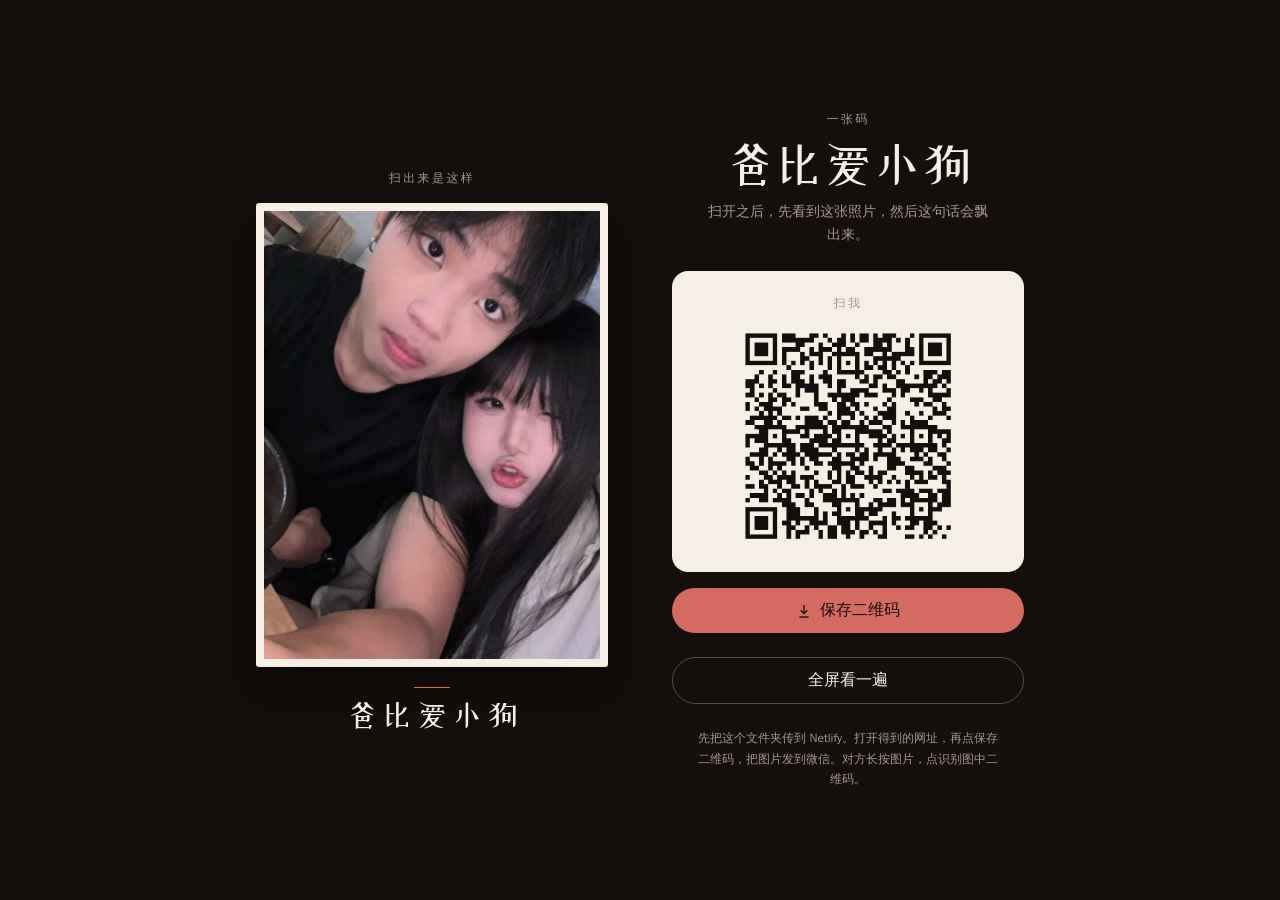
<file: netlify-babi/index.html>
<!DOCTYPE html>
<html lang="zh-CN">
<head>
<meta charset="utf-8">
<meta name="viewport" content="width=device-width, initial-scale=1">
<title>爸比爱小狗</title>
<style>
@font-face {
  font-family: "ZCOOL XiaoWei";
  font-style: normal;
  font-weight: 400;
  font-display: swap;
  src: url("[data-uri]") format("woff2");
}
:root {
  --ink: #140e0c;
  --cream: #f6efe6;
  --cream-dim: #e7dcd0;
  --rose: #d46a62;
  --rose-deep: #a84842;
  --mist: #a89890;
  --sans: "Noto Sans SC", "PingFang SC", "Noto Sans CJK SC", "WenQuanYi Zen Hei", sans-serif;
  --serif: "ZCOOL XiaoWei", "Songti SC", "STSong", "Noto Serif CJK SC", serif;
}
* { box-sizing: border-box; }
html {
  -webkit-font-smoothing: antialiased;
  background: var(--ink);
  color: var(--cream);
}
body {
  margin: 0;
  min-height: 100dvh;
  font-family: var(--sans);
  background: var(--ink);
  overflow-x: hidden;
}
h1 { text-wrap: balance; margin: 0; }
p { text-wrap: pretty; margin: 0; }
button:not(:disabled), a.btn { cursor: pointer; }
:focus-visible { outline: 2px solid var(--rose); outline-offset: 3px; }
.home {
  width: 100%;
  max-width: 64rem;
  margin: 0 auto;
  display: grid;
  align-items: center;
  gap: 2.5rem;
  padding: 2rem 1.25rem;
}
.copy {
  margin: 0 auto;
  width: 100%;
  max-width: 24rem;
  display: flex;
  flex-direction: column;
  align-items: center;
  gap: 1.5rem;
  text-align: center;
}
.kicker { font-size: 0.75rem; letter-spacing: 0.2em; color: var(--mist); }
.title { font-family: var(--serif); font-size: 2.25rem; font-weight: 400; }
.lead { max-width: 20rem; font-size: 0.875rem; line-height: 1.7; color: var(--mist); }
.note { max-width: 20rem; font-size: 0.75rem; line-height: 1.7; color: var(--mist); }
.preview { display: flex; flex-direction: column; align-items: center; gap: 1rem; }
.qr-wrap { width: 100%; max-width: 24rem; display: flex; flex-direction: column; gap: 1rem; }
.qr-card {
  display: flex;
  flex-direction: column;
  align-items: center;
  gap: 0.75rem;
  border-radius: 1rem;
  background: var(--cream);
  color: var(--ink);
  padding: 1.5rem 1.25rem;
}
.qr-box { width: 14rem; height: 14rem; display: grid; place-items: center; }
.qr-box img { width: 100%; height: 100%; }
.qr-wait { font-size: 0.875rem; color: var(--mist); }
.btn {
  display: inline-flex;
  width: 100%;
  min-height: 2.75rem;
  align-items: center;
  justify-content: center;
  gap: 0.5rem;
  border-radius: 999px;
  padding: 0.75rem 1.25rem;
  font-weight: 500;
  font-family: inherit;
  font-size: 1rem;
  text-decoration: none;
  border: 0;
  transition: scale 150ms ease-out, background-color 150ms ease-out, border-color 150ms ease-out;
}
.btn:active:not(:disabled) { scale: 0.96; }
.btn:disabled { opacity: 0.45; }
.btn-primary { background: var(--rose); color: var(--ink); }
.btn-primary:hover:not(:disabled) { background: var(--rose-deep); }
.btn-ghost {
  border: 1px solid color-mix(in srgb, var(--cream) 28%, transparent);
  background: transparent;
  color: var(--cream);
}
.btn-ghost:hover:not(:disabled) {
  border-color: color-mix(in srgb, var(--cream) 55%, transparent);
  background: color-mix(in srgb, var(--cream) 6%, transparent);
}
.btn svg { width: 1rem; height: 1rem; }
.open {
  min-height: 100dvh;
  display: flex;
  flex-direction: column;
  align-items: center;
  justify-content: center;
  gap: 2rem;
  padding: 2rem 1.25rem;
}
.open-actions { width: 100%; max-width: 20rem; display: flex; flex-direction: column; align-items: center; gap: 0.75rem; }
.back { font-size: 0.75rem; letter-spacing: 0.2em; color: var(--mist); text-decoration: none; }
.print {
  background: var(--cream);
  padding: 0.5rem;
  border-radius: 0.2rem;
  box-shadow: 0 22px 50px rgb(0 0 0 / 0.38);
}
.portrait {
  position: relative;
  aspect-ratio: 3 / 4;
  width: min(100%, 14rem);
  overflow: hidden;
  container-type: size;
}
.is-screen .portrait { width: min(86vw, 24rem); }
.portrait img {
  position: absolute;
  inset: 0;
  width: 100%;
  height: 100%;
  object-fit: cover;
  animation: photo-in 0.9s cubic-bezier(0.2, 0.7, 0.2, 1) both;
}
.drift { position: absolute; inset: 0; overflow: hidden; pointer-events: none; }
.drift span {
  position: absolute;
  bottom: 10%;
  color: var(--cream);
  font-family: var(--serif);
  font-size: 1.65rem;
  line-height: 1;
  text-shadow: 0 8px 18px rgb(20 14 12 / 0.55);
  opacity: 0;
  animation: float-out 8s linear infinite;
}
.drift span:nth-child(1) { left: 12%; animation-delay: 0.85s; animation-duration: 7.5s; }
.drift span:nth-child(2) { left: 28%; animation-delay: 1.15s; font-size: 1.3rem; animation-duration: 8.6s; }
.drift span:nth-child(3) { left: 46%; animation-delay: 1.45s; animation-duration: 7.8s; }
.drift span:nth-child(4) { left: 62%; animation-delay: 0.95s; font-size: 1.9rem; animation-duration: 9s; }
.drift span:nth-child(5) { left: 74%; animation-delay: 2.8s; font-size: 1.25rem; animation-duration: 8.2s; }
.drift span:nth-child(6) { left: 18%; animation-delay: 3.4s; animation-duration: 8.8s; }
.drift span:nth-child(7) { left: 36%; animation-delay: 4.1s; font-size: 1.45rem; animation-duration: 7.6s; }
.drift span:nth-child(8) { left: 54%; animation-delay: 3.8s; animation-duration: 9.2s; }
.drift span:nth-child(9) { left: 70%; animation-delay: 4.6s; font-size: 1.7rem; animation-duration: 8.4s; }
.drift span:nth-child(10) { left: 24%; animation-delay: 5.2s; font-size: 1.2rem; animation-duration: 7.9s; }
.drift span:nth-child(11) { left: 48%; animation-delay: 5.6s; animation-duration: 8.7s; }
.drift span:nth-child(12) { left: 66%; animation-delay: 6.1s; font-size: 1.5rem; animation-duration: 9.1s; }
.caption { display: flex; flex-direction: column; align-items: center; gap: 0.75rem; }
.rule {
  width: 2.25rem;
  height: 1px;
  background: var(--rose);
  transform: scaleX(0);
  animation: rule-in 0.55s ease-out 1.05s forwards;
}
.line { display: flex; justify-content: center; gap: 0.25rem; font-family: var(--serif); color: var(--cream); }
.line.card { font-size: 1.875rem; }
.line.screen { font-size: 2.25rem; }
.line span {
  display: inline-block;
  opacity: 0;
  animation: rise 0.8s cubic-bezier(0.16, 0.84, 0.32, 1) forwards;
}
.line span:nth-child(1) { animation-delay: 1.15s; }
.line span:nth-child(2) { animation-delay: 1.32s; }
.line span:nth-child(3) { animation-delay: 1.49s; }
.line span:nth-child(4) { animation-delay: 1.66s; }
.line span:nth-child(5) { animation-delay: 1.83s; }
@media (min-width: 768px) {
  .home { min-height: 100dvh; grid-template-columns: auto 22rem; justify-content: center; gap: 4rem; padding-top: 2.5rem; padding-bottom: 2.5rem; }
  .copy { grid-column: 2; }
  .preview { grid-column: 1; grid-row: 1; }
  .title { font-size: 3rem; }
}
@media (min-width: 900px) {
  .portrait { width: auto; height: min(28rem, 58vh); }
  .is-screen .portrait { height: min(34rem, 68vh); }
  .line.screen { font-size: 3rem; }
}
@media (prefers-reduced-motion: reduce) {
  .portrait img, .drift span, .line span, .rule { animation: none; }
  .drift { display: none; }
  .portrait img, .line span, .rule { opacity: 1; transform: none; }
}
@keyframes photo-in { from { opacity: 0; transform: scale(1.06); } to { opacity: 1; transform: scale(1); } }
@keyframes float-out {
  0% { opacity: 0; transform: translate3d(0, 8%, 0); }
  14% { opacity: 0.92; }
  72% { opacity: 0.45; }
  100% { opacity: 0; transform: translate3d(0, -78cqh, 0); }
}
@keyframes rise { from { opacity: 0; transform: translateY(0.85rem); } to { opacity: 1; transform: translateY(0); } }
@keyframes rule-in { to { transform: scaleX(1); } }
</style>
</head>
<body>
<div id="app"></div>
<script>
var QRCode=(()=>{var g=(n,t)=>()=>{try{return t||n((t={exports:{}}).exports,t),t.exports}catch(e){throw t=0,e}};var _t=g((Sn,Lt)=>{Lt.exports=function(){return typeof Promise=="function"&&Promise.prototype&&Promise.prototype.then}});var I=g(P=>{var st,Le=[0,26,44,70,100,134,172,196,242,292,346,404,466,532,581,655,733,815,901,991,1085,1156,1258,1364,1474,1588,1706,1828,1921,2051,2185,2323,2465,2611,2761,2876,3034,3196,3362,3532,3706];P.getSymbolSize=function(t){if(!t)throw new Error('"version" cannot be null or undefined');if(t<1||t>40)throw new Error('"version" should be in range from 1 to 40');return t*4+17};P.getSymbolTotalCodewords=function(t){return Le[t]};P.getBCHDigit=function(n){let t=0;for(;n!==0;)t++,n>>>=1;return t};P.setToSJISFunction=function(t){if(typeof t!="function")throw new Error('"toSJISFunc" is not a valid function.');st=t};P.isKanjiModeEnabled=function(){return typeof st<"u"};P.toSJIS=function(t){return st(t)}});var j=g(m=>{m.L={bit:1};m.M={bit:0};m.Q={bit:3};m.H={bit:2};function _e(n){if(typeof n!="string")throw new Error("Param is not a string");switch(n.toLowerCase()){case"l":case"low":return m.L;case"m":case"medium":return m.M;case"q":case"quartile":return m.Q;case"h":case"high":return m.H;default:throw new Error("Unknown EC Level: "+n)}}m.isValid=function(t){return t&&typeof t.bit<"u"&&t.bit>=0&&t.bit<4};m.from=function(t,e){if(m.isValid(t))return t;try{return _e(t)}catch{return e}}});var qt=g((Rn,Ut)=>{function xt(){this.buffer=[],this.length=0}xt.prototype={get:function(n){let t=Math.floor(n/8);return(this.buffer[t]>>>7-n%8&1)===1},put:function(n,t){for(let e=0;e<t;e++)this.putBit((n>>>t-e-1&1)===1)},getLengthInBits:function(){return this.length},putBit:function(n){let t=Math.floor(this.length/8);this.buffer.length<=t&&this.buffer.push(0),n&&(this.buffer[t]|=128>>>this.length%8),this.length++}};Ut.exports=xt});var Ft=g((Ln,Dt)=>{function k(n){if(!n||n<1)throw new Error("BitMatrix size must be defined and greater than 0");this.size=n,this.data=new Uint8Array(n*n),this.reservedBit=new Uint8Array(n*n)}k.prototype.set=function(n,t,e,r){let o=n*this.size+t;this.data[o]=e,r&&(this.reservedBit[o]=!0)};k.prototype.get=function(n,t){return this.data[n*this.size+t]};k.prototype.xor=function(n,t,e){this.data[n*this.size+t]^=e};k.prototype.isReserved=function(n,t){return this.reservedBit[n*this.size+t]};Dt.exports=k});var kt=g(G=>{var xe=I().getSymbolSize;G.getRowColCoords=function(t){if(t===1)return[];let e=Math.floor(t/7)+2,r=xe(t),o=r===145?26:Math.ceil((r-13)/(2*e-2))*2,i=[r-7];for(let s=1;s<e-1;s++)i[s]=i[s-1]-o;return i.push(6),i.reverse()};G.getPositions=function(t){let e=[],r=G.getRowColCoords(t),o=r.length;for(let i=0;i<o;i++)for(let s=0;s<o;s++)i===0&&s===0||i===0&&s===o-1||i===o-1&&s===0||e.push([r[i],r[s]]);return e}});var Ht=g(Vt=>{var Ue=I().getSymbolSize,zt=7;Vt.getPositions=function(t){let e=Ue(t);return[[0,0],[e-zt,0],[0,e-zt]]}});var Kt=g(d=>{d.Patterns={PATTERN000:0,PATTERN001:1,PATTERN010:2,PATTERN011:3,PATTERN100:4,PATTERN101:5,PATTERN110:6,PATTERN111:7};var b={N1:3,N2:3,N3:40,N4:10};d.isValid=function(t){return t!=null&&t!==""&&!isNaN(t)&&t>=0&&t<=7};d.from=function(t){return d.isValid(t)?parseInt(t,10):void 0};d.getPenaltyN1=function(t){let e=t.size,r=0,o=0,i=0,s=null,u=null;for(let c=0;c<e;c++){o=i=0,s=u=null;for(let l=0;l<e;l++){let a=t.get(c,l);a===s?o++:(o>=5&&(r+=b.N1+(o-5)),s=a,o=1),a=t.get(l,c),a===u?i++:(i>=5&&(r+=b.N1+(i-5)),u=a,i=1)}o>=5&&(r+=b.N1+(o-5)),i>=5&&(r+=b.N1+(i-5))}return r};d.getPenaltyN2=function(t){let e=t.size,r=0;for(let o=0;o<e-1;o++)for(let i=0;i<e-1;i++){let s=t.get(o,i)+t.get(o,i+1)+t.get(o+1,i)+t.get(o+1,i+1);(s===4||s===0)&&r++}return r*b.N2};d.getPenaltyN3=function(t){let e=t.size,r=0,o=0,i=0;for(let s=0;s<e;s++){o=i=0;for(let u=0;u<e;u++)o=o<<1&2047|t.get(s,u),u>=10&&(o===1488||o===93)&&r++,i=i<<1&2047|t.get(u,s),u>=10&&(i===1488||i===93)&&r++}return r*b.N3};d.getPenaltyN4=function(t){let e=0,r=t.data.length;for(let i=0;i<r;i++)e+=t.data[i];return Math.abs(Math.ceil(e*100/r/5)-10)*b.N4};function qe(n,t,e){switch(n){case d.Patterns.PATTERN000:return(t+e)%2===0;case d.Patterns.PATTERN001:return t%2===0;case d.Patterns.PATTERN010:return e%3===0;case d.Patterns.PATTERN011:return(t+e)%3===0;case d.Patterns.PATTERN100:return(Math.floor(t/2)+Math.floor(e/3))%2===0;case d.Patterns.PATTERN101:return t*e%2+t*e%3===0;case d.Patterns.PATTERN110:return(t*e%2+t*e%3)%2===0;case d.Patterns.PATTERN111:return(t*e%3+(t+e)%2)%2===0;default:throw new Error("bad maskPattern:"+n)}}d.applyMask=function(t,e){let r=e.size;for(let o=0;o<r;o++)for(let i=0;i<r;i++)e.isReserved(i,o)||e.xor(i,o,qe(t,i,o))};d.getBestMask=function(t,e){let r=Object.keys(d.Patterns).length,o=0,i=1/0;for(let s=0;s<r;s++){e(s),d.applyMask(s,t);let u=d.getPenaltyN1(t)+d.getPenaltyN2(t)+d.getPenaltyN3(t)+d.getPenaltyN4(t);d.applyMask(s,t),u<i&&(i=u,o=s)}return o}});var ct=g(ut=>{var N=j(),Q=[1,1,1,1,1,1,1,1,1,1,2,2,1,2,2,4,1,2,4,4,2,4,4,4,2,4,6,5,2,4,6,6,2,5,8,8,4,5,8,8,4,5,8,11,4,8,10,11,4,9,12,16,4,9,16,16,6,10,12,18,6,10,17,16,6,11,16,19,6,13,18,21,7,14,21,25,8,16,20,25,8,17,23,25,9,17,23,34,9,18,25,30,10,20,27,32,12,21,29,35,12,23,34,37,12,25,34,40,13,26,35,42,14,28,38,45,15,29,40,48,16,31,43,51,17,33,45,54,18,35,48,57,19,37,51,60,19,38,53,63,20,40,56,66,21,43,59,70,22,45,62,74,24,47,65,77,25,49,68,81],$=[7,10,13,17,10,16,22,28,15,26,36,44,20,36,52,64,26,48,72,88,36,64,96,112,40,72,108,130,48,88,132,156,60,110,160,192,72,130,192,224,80,150,224,264,96,176,260,308,104,198,288,352,120,216,320,384,132,240,360,432,144,280,408,480,168,308,448,532,180,338,504,588,196,364,546,650,224,416,600,700,224,442,644,750,252,476,690,816,270,504,750,900,300,560,810,960,312,588,870,1050,336,644,952,1110,360,700,1020,1200,390,728,1050,1260,420,784,1140,1350,450,812,1200,1440,480,868,1290,1530,510,924,1350,1620,540,980,1440,1710,570,1036,1530,1800,570,1064,1590,1890,600,1120,1680,1980,630,1204,1770,2100,660,1260,1860,2220,720,1316,1950,2310,750,1372,2040,2430];ut.getBlocksCount=function(t,e){switch(e){case N.L:return Q[(t-1)*4+0];case N.M:return Q[(t-1)*4+1];case N.Q:return Q[(t-1)*4+2];case N.H:return Q[(t-1)*4+3];default:return}};ut.getTotalCodewordsCount=function(t,e){switch(e){case N.L:return $[(t-1)*4+0];case N.M:return $[(t-1)*4+1];case N.Q:return $[(t-1)*4+2];case N.H:return $[(t-1)*4+3];default:return}}});var Jt=g(Z=>{var z=new Uint8Array(512),W=new Uint8Array(256);(function(){let t=1;for(let e=0;e<255;e++)z[e]=t,W[t]=e,t<<=1,t&256&&(t^=285);for(let e=255;e<512;e++)z[e]=z[e-255]})();Z.log=function(t){if(t<1)throw new Error("log("+t+")");return W[t]};Z.exp=function(t){return z[t]};Z.mul=function(t,e){return t===0||e===0?0:z[W[t]+W[e]]}});var Yt=g(V=>{var lt=Jt();V.mul=function(t,e){let r=new Uint8Array(t.length+e.length-1);for(let o=0;o<t.length;o++)for(let i=0;i<e.length;i++)r[o+i]^=lt.mul(t[o],e[i]);return r};V.mod=function(t,e){let r=new Uint8Array(t);for(;r.length-e.length>=0;){let o=r[0];for(let s=0;s<e.length;s++)r[s]^=lt.mul(e[s],o);let i=0;for(;i<r.length&&r[i]===0;)i++;r=r.slice(i)}return r};V.generateECPolynomial=function(t){let e=new Uint8Array([1]);for(let r=0;r<t;r++)e=V.mul(e,new Uint8Array([1,lt.exp(r)]));return e}});var Gt=g((kn,jt)=>{var Ot=Yt();function at(n){this.genPoly=void 0,this.degree=n,this.degree&&this.initialize(this.degree)}at.prototype.initialize=function(t){this.degree=t,this.genPoly=Ot.generateECPolynomial(this.degree)};at.prototype.encode=function(t){if(!this.genPoly)throw new Error("Encoder not initialized");let e=new Uint8Array(t.length+this.degree);e.set(t);let r=Ot.mod(e,this.genPoly),o=this.degree-r.length;if(o>0){let i=new Uint8Array(this.degree);return i.set(r,o),i}return r};jt.exports=at});var ft=g(Qt=>{Qt.isValid=function(t){return!isNaN(t)&&t>=1&&t<=40}});var gt=g(B=>{var $t="[0-9]+",De="[A-Z $%*+\\-./:]+",H="(?:[u3000-u303F]|[u3040-u309F]|[u30A0-u30FF]|[uFF00-uFFEF]|[u4E00-u9FAF]|[u2605-u2606]|[u2190-u2195]|u203B|[u2010u2015u2018u2019u2025u2026u201Cu201Du2225u2260]|[u0391-u0451]|[u00A7u00A8u00B1u00B4u00D7u00F7])+";H=H.replace(/u/g,"\\u");var Fe="(?:(?![A-Z0-9 $%*+\\-./:]|"+H+`)(?:.|[\r
]))+`;B.KANJI=new RegExp(H,"g");B.BYTE_KANJI=new RegExp("[^A-Z0-9 $%*+\\-./:]+","g");B.BYTE=new RegExp(Fe,"g");B.NUMERIC=new RegExp($t,"g");B.ALPHANUMERIC=new RegExp(De,"g");var ke=new RegExp("^"+H+"$"),ze=new RegExp("^"+$t+"$"),Ve=new RegExp("^[A-Z0-9 $%*+\\-./:]+$");B.testKanji=function(t){return ke.test(t)};B.testNumeric=function(t){return ze.test(t)};B.testAlphanumeric=function(t){return Ve.test(t)}});var M=g(p=>{var He=ft(),dt=gt();p.NUMERIC={id:"Numeric",bit:1,ccBits:[10,12,14]};p.ALPHANUMERIC={id:"Alphanumeric",bit:2,ccBits:[9,11,13]};p.BYTE={id:"Byte",bit:4,ccBits:[8,16,16]};p.KANJI={id:"Kanji",bit:8,ccBits:[8,10,12]};p.MIXED={bit:-1};p.getCharCountIndicator=function(t,e){if(!t.ccBits)throw new Error("Invalid mode: "+t);if(!He.isValid(e))throw new Error("Invalid version: "+e);return e>=1&&e<10?t.ccBits[0]:e<27?t.ccBits[1]:t.ccBits[2]};p.getBestModeForData=function(t){return dt.testNumeric(t)?p.NUMERIC:dt.testAlphanumeric(t)?p.ALPHANUMERIC:dt.testKanji(t)?p.KANJI:p.BYTE};p.toString=function(t){if(t&&t.id)return t.id;throw new Error("Invalid mode")};p.isValid=function(t){return t&&t.bit&&t.ccBits};function Ke(n){if(typeof n!="string")throw new Error("Param is not a string");switch(n.toLowerCase()){case"numeric":return p.NUMERIC;case"alphanumeric":return p.ALPHANUMERIC;case"kanji":return p.KANJI;case"byte":return p.BYTE;default:throw new Error("Unknown mode: "+n)}}p.from=function(t,e){if(p.isValid(t))return t;try{return Ke(t)}catch{return e}}});var te=g(R=>{var X=I(),Je=ct(),Wt=j(),S=M(),ht=ft(),Xt=7973,Zt=X.getBCHDigit(Xt);function Ye(n,t,e){for(let r=1;r<=40;r++)if(t<=R.getCapacity(r,e,n))return r}function vt(n,t){return S.getCharCountIndicator(n,t)+4}function Oe(n,t){let e=0;return n.forEach(function(r){let o=vt(r.mode,t);e+=o+r.getBitsLength()}),e}function je(n,t){for(let e=1;e<=40;e++)if(Oe(n,e)<=R.getCapacity(e,t,S.MIXED))return e}R.from=function(t,e){return ht.isValid(t)?parseInt(t,10):e};R.getCapacity=function(t,e,r){if(!ht.isValid(t))throw new Error("Invalid QR Code version");typeof r>"u"&&(r=S.BYTE);let o=X.getSymbolTotalCodewords(t),i=Je.getTotalCodewordsCount(t,e),s=(o-i)*8;if(r===S.MIXED)return s;let u=s-vt(r,t);switch(r){case S.NUMERIC:return Math.floor(u/10*3);case S.ALPHANUMERIC:return Math.floor(u/11*2);case S.KANJI:return Math.floor(u/13);case S.BYTE:default:return Math.floor(u/8)}};R.getBestVersionForData=function(t,e){let r,o=Wt.from(e,Wt.M);if(Array.isArray(t)){if(t.length>1)return je(t,o);if(t.length===0)return 1;r=t[0]}else r=t;return Ye(r.mode,r.getLength(),o)};R.getEncodedBits=function(t){if(!ht.isValid(t)||t<7)throw new Error("Invalid QR Code version");let e=t<<12;for(;X.getBCHDigit(e)-Zt>=0;)e^=Xt<<X.getBCHDigit(e)-Zt;return t<<12|e}});var oe=g(re=>{var pt=I(),ne=1335,Ge=21522,ee=pt.getBCHDigit(ne);re.getEncodedBits=function(t,e){let r=t.bit<<3|e,o=r<<10;for(;pt.getBCHDigit(o)-ee>=0;)o^=ne<<pt.getBCHDigit(o)-ee;return(r<<10|o)^Ge}});var se=g((Yn,ie)=>{var Qe=M();function x(n){this.mode=Qe.NUMERIC,this.data=n.toString()}x.getBitsLength=function(t){return 10*Math.floor(t/3)+(t%3?t%3*3+1:0)};x.prototype.getLength=function(){return this.data.length};x.prototype.getBitsLength=function(){return x.getBitsLength(this.data.length)};x.prototype.write=function(t){let e,r,o;for(e=0;e+3<=this.data.length;e+=3)r=this.data.substr(e,3),o=parseInt(r,10),t.put(o,10);let i=this.data.length-e;i>0&&(r=this.data.substr(e),o=parseInt(r,10),t.put(o,i*3+1))};ie.exports=x});var ce=g((On,ue)=>{var $e=M(),wt=["0","1","2","3","4","5","6","7","8","9","A","B","C","D","E","F","G","H","I","J","K","L","M","N","O","P","Q","R","S","T","U","V","W","X","Y","Z"," ","$","%","*","+","-",".","/",":"];function U(n){this.mode=$e.ALPHANUMERIC,this.data=n}U.getBitsLength=function(t){return 11*Math.floor(t/2)+6*(t%2)};U.prototype.getLength=function(){return this.data.length};U.prototype.getBitsLength=function(){return U.getBitsLength(this.data.length)};U.prototype.write=function(t){let e;for(e=0;e+2<=this.data.length;e+=2){let r=wt.indexOf(this.data[e])*45;r+=wt.indexOf(this.data[e+1]),t.put(r,11)}this.data.length%2&&t.put(wt.indexOf(this.data[e]),6)};ue.exports=U});var ae=g((jn,le)=>{var We=M();function q(n){this.mode=We.BYTE,typeof n=="string"?this.data=new TextEncoder().encode(n):this.data=new Uint8Array(n)}q.getBitsLength=function(t){return t*8};q.prototype.getLength=function(){return this.data.length};q.prototype.getBitsLength=function(){return q.getBitsLength(this.data.length)};q.prototype.write=function(n){for(let t=0,e=this.data.length;t<e;t++)n.put(this.data[t],8)};le.exports=q});var ge=g((Gn,fe)=>{var Ze=M(),Xe=I();function D(n){this.mode=Ze.KANJI,this.data=n}D.getBitsLength=function(t){return t*13};D.prototype.getLength=function(){return this.data.length};D.prototype.getBitsLength=function(){return D.getBitsLength(this.data.length)};D.prototype.write=function(n){let t;for(t=0;t<this.data.length;t++){let e=Xe.toSJIS(this.data[t]);if(e>=33088&&e<=40956)e-=33088;else if(e>=57408&&e<=60351)e-=49472;else throw new Error("Invalid SJIS character: "+this.data[t]+`
Make sure your charset is UTF-8`);e=(e>>>8&255)*192+(e&255),n.put(e,13)}};fe.exports=D});var de=g((Qn,mt)=>{"use strict";var K={single_source_shortest_paths:function(n,t,e){var r={},o={};o[t]=0;var i=K.PriorityQueue.make();i.push(t,0);for(var s,u,c,l,a,w,h,y,A;!i.empty();){s=i.pop(),u=s.value,l=s.cost,a=n[u]||{};for(c in a)a.hasOwnProperty(c)&&(w=a[c],h=l+w,y=o[c],A=typeof o[c]>"u",(A||y>h)&&(o[c]=h,i.push(c,h),r[c]=u))}if(typeof e<"u"&&typeof o[e]>"u"){var T=["Could not find a path from ",t," to ",e,"."].join("");throw new Error(T)}return r},extract_shortest_path_from_predecessor_list:function(n,t){for(var e=[],r=t,o;r;)e.push(r),o=n[r],r=n[r];return e.reverse(),e},find_path:function(n,t,e){var r=K.single_source_shortest_paths(n,t,e);return K.extract_shortest_path_from_predecessor_list(r,e)},PriorityQueue:{make:function(n){var t=K.PriorityQueue,e={},r;n=n||{};for(r in t)t.hasOwnProperty(r)&&(e[r]=t[r]);return e.queue=[],e.sorter=n.sorter||t.default_sorter,e},default_sorter:function(n,t){return n.cost-t.cost},push:function(n,t){var e={value:n,cost:t};this.queue.push(e),this.queue.sort(this.sorter)},pop:function(){return this.queue.shift()},empty:function(){return this.queue.length===0}}};typeof mt<"u"&&(mt.exports=K)});var Be=g(F=>{var f=M(),we=se(),me=ce(),ye=ae(),Ee=ge(),J=gt(),v=I(),ve=de();function he(n){return unescape(encodeURIComponent(n)).length}function Y(n,t,e){let r=[],o;for(;(o=n.exec(e))!==null;)r.push({data:o[0],index:o.index,mode:t,length:o[0].length});return r}function Ce(n){let t=Y(J.NUMERIC,f.NUMERIC,n),e=Y(J.ALPHANUMERIC,f.ALPHANUMERIC,n),r,o;return v.isKanjiModeEnabled()?(r=Y(J.BYTE,f.BYTE,n),o=Y(J.KANJI,f.KANJI,n)):(r=Y(J.BYTE_KANJI,f.BYTE,n),o=[]),t.concat(e,r,o).sort(function(s,u){return s.index-u.index}).map(function(s){return{data:s.data,mode:s.mode,length:s.length}})}function yt(n,t){switch(t){case f.NUMERIC:return we.getBitsLength(n);case f.ALPHANUMERIC:return me.getBitsLength(n);case f.KANJI:return Ee.getBitsLength(n);case f.BYTE:return ye.getBitsLength(n)}}function tn(n){return n.reduce(function(t,e){let r=t.length-1>=0?t[t.length-1]:null;return r&&r.mode===e.mode?(t[t.length-1].data+=e.data,t):(t.push(e),t)},[])}function en(n){let t=[];for(let e=0;e<n.length;e++){let r=n[e];switch(r.mode){case f.NUMERIC:t.push([r,{data:r.data,mode:f.ALPHANUMERIC,length:r.length},{data:r.data,mode:f.BYTE,length:r.length}]);break;case f.ALPHANUMERIC:t.push([r,{data:r.data,mode:f.BYTE,length:r.length}]);break;case f.KANJI:t.push([r,{data:r.data,mode:f.BYTE,length:he(r.data)}]);break;case f.BYTE:t.push([{data:r.data,mode:f.BYTE,length:he(r.data)}])}}return t}function nn(n,t){let e={},r={start:{}},o=["start"];for(let i=0;i<n.length;i++){let s=n[i],u=[];for(let c=0;c<s.length;c++){let l=s[c],a=""+i+c;u.push(a),e[a]={node:l,lastCount:0},r[a]={};for(let w=0;w<o.length;w++){let h=o[w];e[h]&&e[h].node.mode===l.mode?(r[h][a]=yt(e[h].lastCount+l.length,l.mode)-yt(e[h].lastCount,l.mode),e[h].lastCount+=l.length):(e[h]&&(e[h].lastCount=l.length),r[h][a]=yt(l.length,l.mode)+4+f.getCharCountIndicator(l.mode,t))}}o=u}for(let i=0;i<o.length;i++)r[o[i]].end=0;return{map:r,table:e}}function pe(n,t){let e,r=f.getBestModeForData(n);if(e=f.from(t,r),e!==f.BYTE&&e.bit<r.bit)throw new Error('"'+n+'" cannot be encoded with mode '+f.toString(e)+`.
 Suggested mode is: `+f.toString(r));switch(e===f.KANJI&&!v.isKanjiModeEnabled()&&(e=f.BYTE),e){case f.NUMERIC:return new we(n);case f.ALPHANUMERIC:return new me(n);case f.KANJI:return new Ee(n);case f.BYTE:return new ye(n)}}F.fromArray=function(t){return t.reduce(function(e,r){return typeof r=="string"?e.push(pe(r,null)):r.data&&e.push(pe(r.data,r.mode)),e},[])};F.fromString=function(t,e){let r=Ce(t,v.isKanjiModeEnabled()),o=en(r),i=nn(o,e),s=ve.find_path(i.map,"start","end"),u=[];for(let c=1;c<s.length-1;c++)u.push(i.table[s[c]].node);return F.fromArray(tn(u))};F.rawSplit=function(t){return F.fromArray(Ce(t,v.isKanjiModeEnabled()))}});var Te=g(Ae=>{var et=I(),Et=j(),rn=qt(),on=Ft(),sn=kt(),un=Ht(),At=Kt(),Tt=ct(),cn=Gt(),tt=te(),ln=oe(),an=M(),Ct=Be();function fn(n,t){let e=n.size,r=un.getPositions(t);for(let o=0;o<r.length;o++){let i=r[o][0],s=r[o][1];for(let u=-1;u<=7;u++)if(!(i+u<=-1||e<=i+u))for(let c=-1;c<=7;c++)s+c<=-1||e<=s+c||(u>=0&&u<=6&&(c===0||c===6)||c>=0&&c<=6&&(u===0||u===6)||u>=2&&u<=4&&c>=2&&c<=4?n.set(i+u,s+c,!0,!0):n.set(i+u,s+c,!1,!0))}}function gn(n){let t=n.size;for(let e=8;e<t-8;e++){let r=e%2===0;n.set(e,6,r,!0),n.set(6,e,r,!0)}}function dn(n,t){let e=sn.getPositions(t);for(let r=0;r<e.length;r++){let o=e[r][0],i=e[r][1];for(let s=-2;s<=2;s++)for(let u=-2;u<=2;u++)s===-2||s===2||u===-2||u===2||s===0&&u===0?n.set(o+s,i+u,!0,!0):n.set(o+s,i+u,!1,!0)}}function hn(n,t){let e=n.size,r=tt.getEncodedBits(t),o,i,s;for(let u=0;u<18;u++)o=Math.floor(u/3),i=u%3+e-8-3,s=(r>>u&1)===1,n.set(o,i,s,!0),n.set(i,o,s,!0)}function Bt(n,t,e){let r=n.size,o=ln.getEncodedBits(t,e),i,s;for(i=0;i<15;i++)s=(o>>i&1)===1,i<6?n.set(i,8,s,!0):i<8?n.set(i+1,8,s,!0):n.set(r-15+i,8,s,!0),i<8?n.set(8,r-i-1,s,!0):i<9?n.set(8,15-i-1+1,s,!0):n.set(8,15-i-1,s,!0);n.set(r-8,8,1,!0)}function pn(n,t){let e=n.size,r=-1,o=e-1,i=7,s=0;for(let u=e-1;u>0;u-=2)for(u===6&&u--;;){for(let c=0;c<2;c++)if(!n.isReserved(o,u-c)){let l=!1;s<t.length&&(l=(t[s]>>>i&1)===1),n.set(o,u-c,l),i--,i===-1&&(s++,i=7)}if(o+=r,o<0||e<=o){o-=r,r=-r;break}}}function wn(n,t,e){let r=new rn;e.forEach(function(c){r.put(c.mode.bit,4),r.put(c.getLength(),an.getCharCountIndicator(c.mode,n)),c.write(r)});let o=et.getSymbolTotalCodewords(n),i=Tt.getTotalCodewordsCount(n,t),s=(o-i)*8;for(r.getLengthInBits()+4<=s&&r.put(0,4);r.getLengthInBits()%8!==0;)r.putBit(0);let u=(s-r.getLengthInBits())/8;for(let c=0;c<u;c++)r.put(c%2?17:236,8);return mn(r,n,t)}function mn(n,t,e){let r=et.getSymbolTotalCodewords(t),o=Tt.getTotalCodewordsCount(t,e),i=r-o,s=Tt.getBlocksCount(t,e),u=r%s,c=s-u,l=Math.floor(r/s),a=Math.floor(i/s),w=a+1,h=l-a,y=new cn(h),A=0,T=new Array(s),bt=new Array(s),rt=0,Re=new Uint8Array(n.buffer);for(let _=0;_<s;_++){let it=_<c?a:w;T[_]=Re.slice(A,A+it),bt[_]=y.encode(T[_]),A+=it,rt=Math.max(rt,it)}let ot=new Uint8Array(r),Rt=0,E,C;for(E=0;E<rt;E++)for(C=0;C<s;C++)E<T[C].length&&(ot[Rt++]=T[C][E]);for(E=0;E<h;E++)for(C=0;C<s;C++)ot[Rt++]=bt[C][E];return ot}function yn(n,t,e,r){let o;if(Array.isArray(n))o=Ct.fromArray(n);else if(typeof n=="string"){let l=t;if(!l){let a=Ct.rawSplit(n);l=tt.getBestVersionForData(a,e)}o=Ct.fromString(n,l||40)}else throw new Error("Invalid data");let i=tt.getBestVersionForData(o,e);if(!i)throw new Error("The amount of data is too big to be stored in a QR Code");if(!t)t=i;else if(t<i)throw new Error(`
The chosen QR Code version cannot contain this amount of data.
Minimum version required to store current data is: `+i+`.
`);let s=wn(t,e,o),u=et.getSymbolSize(t),c=new on(u);return fn(c,t),gn(c),dn(c,t),Bt(c,e,0),t>=7&&hn(c,t),pn(c,s),isNaN(r)&&(r=At.getBestMask(c,Bt.bind(null,c,e))),At.applyMask(r,c),Bt(c,e,r),{modules:c,version:t,errorCorrectionLevel:e,maskPattern:r,segments:o}}Ae.create=function(t,e){if(typeof t>"u"||t==="")throw new Error("No input text");let r=Et.M,o,i;return typeof e<"u"&&(r=Et.from(e.errorCorrectionLevel,Et.M),o=tt.from(e.version),i=At.from(e.maskPattern),e.toSJISFunc&&et.setToSJISFunction(e.toSJISFunc)),yn(t,o,r,i)}});var It=g(L=>{function Ie(n){if(typeof n=="number"&&(n=n.toString()),typeof n!="string")throw new Error("Color should be defined as hex string");let t=n.slice().replace("#","").split("");if(t.length<3||t.length===5||t.length>8)throw new Error("Invalid hex color: "+n);(t.length===3||t.length===4)&&(t=Array.prototype.concat.apply([],t.map(function(r){return[r,r]}))),t.length===6&&t.push("F","F");let e=parseInt(t.join(""),16);return{r:e>>24&255,g:e>>16&255,b:e>>8&255,a:e&255,hex:"#"+t.slice(0,6).join("")}}L.getOptions=function(t){t||(t={}),t.color||(t.color={});let e=typeof t.margin>"u"||t.margin===null||t.margin<0?4:t.margin,r=t.width&&t.width>=21?t.width:void 0,o=t.scale||4;return{width:r,scale:r?4:o,margin:e,color:{dark:Ie(t.color.dark||"#000000ff"),light:Ie(t.color.light||"#ffffffff")},type:t.type,rendererOpts:t.rendererOpts||{}}};L.getScale=function(t,e){return e.width&&e.width>=t+e.margin*2?e.width/(t+e.margin*2):e.scale};L.getImageWidth=function(t,e){let r=L.getScale(t,e);return Math.floor((t+e.margin*2)*r)};L.qrToImageData=function(t,e,r){let o=e.modules.size,i=e.modules.data,s=L.getScale(o,r),u=Math.floor((o+r.margin*2)*s),c=r.margin*s,l=[r.color.light,r.color.dark];for(let a=0;a<u;a++)for(let w=0;w<u;w++){let h=(a*u+w)*4,y=r.color.light;if(a>=c&&w>=c&&a<u-c&&w<u-c){let A=Math.floor((a-c)/s),T=Math.floor((w-c)/s);y=l[i[A*o+T]?1:0]}t[h++]=y.r,t[h++]=y.g,t[h++]=y.b,t[h]=y.a}}});var Ne=g(nt=>{var Nt=It();function En(n,t,e){n.clearRect(0,0,t.width,t.height),t.style||(t.style={}),t.height=e,t.width=e,t.style.height=e+"px",t.style.width=e+"px"}function Cn(){try{return document.createElement("canvas")}catch{throw new Error("You need to specify a canvas element")}}nt.render=function(t,e,r){let o=r,i=e;typeof o>"u"&&(!e||!e.getContext)&&(o=e,e=void 0),e||(i=Cn()),o=Nt.getOptions(o);let s=Nt.getImageWidth(t.modules.size,o),u=i.getContext("2d"),c=u.createImageData(s,s);return Nt.qrToImageData(c.data,t,o),En(u,i,s),u.putImageData(c,0,0),i};nt.renderToDataURL=function(t,e,r){let o=r;typeof o>"u"&&(!e||!e.getContext)&&(o=e,e=void 0),o||(o={});let i=nt.render(t,e,o),s=o.type||"image/png",u=o.rendererOpts||{};return i.toDataURL(s,u.quality)}});var Pe=g(Se=>{var Bn=It();function Me(n,t){let e=n.a/255,r=t+'="'+n.hex+'"';return e<1?r+" "+t+'-opacity="'+e.toFixed(2).slice(1)+'"':r}function Mt(n,t,e){let r=n+t;return typeof e<"u"&&(r+=" "+e),r}function An(n,t,e){let r="",o=0,i=!1,s=0;for(let u=0;u<n.length;u++){let c=Math.floor(u%t),l=Math.floor(u/t);!c&&!i&&(i=!0),n[u]?(s++,u>0&&c>0&&n[u-1]||(r+=i?Mt("M",c+e,.5+l+e):Mt("m",o,0),o=0,i=!1),c+1<t&&n[u+1]||(r+=Mt("h",s),s=0)):o++}return r}Se.render=function(t,e,r){let o=Bn.getOptions(e),i=t.modules.size,s=t.modules.data,u=i+o.margin*2,c=o.color.light.a?"<path "+Me(o.color.light,"fill")+' d="M0 0h'+u+"v"+u+'H0z"/>':"",l="<path "+Me(o.color.dark,"stroke")+' d="'+An(s,i,o.margin)+'"/>',a='viewBox="0 0 '+u+" "+u+'"',h='<svg xmlns="http://www.w3.org/2000/svg" '+(o.width?'width="'+o.width+'" height="'+o.width+'" ':"")+a+' shape-rendering="crispEdges">'+c+l+`</svg>
`;return typeof r=="function"&&r(null,h),h}});var Nn=g(O=>{var Tn=_t(),St=Te(),be=Ne(),In=Pe();function Pt(n,t,e,r,o){let i=[].slice.call(arguments,1),s=i.length,u=typeof i[s-1]=="function";if(!u&&!Tn())throw new Error("Callback required as last argument");if(u){if(s<2)throw new Error("Too few arguments provided");s===2?(o=e,e=t,t=r=void 0):s===3&&(t.getContext&&typeof o>"u"?(o=r,r=void 0):(o=r,r=e,e=t,t=void 0))}else{if(s<1)throw new Error("Too few arguments provided");return s===1?(e=t,t=r=void 0):s===2&&!t.getContext&&(r=e,e=t,t=void 0),new Promise(function(c,l){try{let a=St.create(e,r);c(n(a,t,r))}catch(a){l(a)}})}try{let c=St.create(e,r);o(null,n(c,t,r))}catch(c){o(c)}}O.create=St.create;O.toCanvas=Pt.bind(null,be.render);O.toDataURL=Pt.bind(null,be.renderToDataURL);O.toString=Pt.bind(null,function(n,t,e){return In.render(n,e)})});return Nn();})();

</script>
<script>
const PHRASE = "爸比爱小狗";
const PHOTO = "[data-uri]";
const INK = "#140e0c";
const CREAM = "#f6efe6";
const MIST = "#a89890";
const ROSE = "#d46a62";

function isOpen() {
  return new URLSearchParams(location.search).get("v") === "open";
}
function openPageUrl() {
  const url = new URL(location.href);
  url.hash = "";
  url.searchParams.set("v", "open");
  return url.toString();
}
function homeUrl() {
  const url = new URL(location.href);
  url.hash = "";
  url.searchParams.delete("v");
  return url.pathname + url.search;
}
function revealHtml(size) {
  const floats = Array.from({ length: 12 }, (_, i) => PHRASE[i % PHRASE.length]);
  const letters = PHRASE.split("");
  return `<div class="${size === "screen" ? "is-screen" : ""}" style="display:flex;flex-direction:column;align-items:center;gap:1.25rem">
    <div class="print"><div class="portrait stage"><img src="${PHOTO}" alt="合照" draggable="false"><div class="drift" aria-hidden="true">${floats.map((c) => `<span>${c}</span>`).join("")}</div></div></div>
    <div class="caption"><div class="rule" aria-hidden="true"></div><p class="line ${size}" aria-label="${PHRASE}">${letters.map((c) => `<span>${c}</span>`).join("")}</p></div>
  </div>`;
}
function icon() {
  return `<svg viewBox="0 0 24 24" fill="none" stroke="currentColor" stroke-width="2" aria-hidden="true"><path d="M12 3v12"/><path d="m7 11 5 5 5-5"/><path d="M5 21h14"/></svg>`;
}
function redo() {
  return `<svg viewBox="0 0 24 24" fill="none" stroke="currentColor" stroke-width="2" aria-hidden="true"><path d="M3 12a9 9 0 1 0 3-6.7L3 8"/><path d="M3 3v5h5"/></svg>`;
}

let qrData = "";
function render() {
  const app = document.getElementById("app");
  if (isOpen()) {
    app.innerHTML = `<main class="open">${revealHtml("screen")}<div class="open-actions"><button type="button" class="btn btn-ghost" id="again">${redo()}再看一次</button><a class="back" href="${homeUrl()}">回到二维码</a></div></main>`;
    document.getElementById("again").onclick = () => render();
    return;
  }
  app.innerHTML = `<main class="home">
    <section class="copy">
      <div style="display:flex;flex-direction:column;align-items:center;gap:0.75rem">
        <p class="kicker">一张码</p>
        <h1 class="title">爸比爱小狗</h1>
        <p class="lead">扫开之后，先看到这张照片，然后这句话会飘出来。</p>
      </div>
      <div class="qr-wrap">
        <div class="qr-card">
          <p class="kicker" style="color:var(--mist)">扫我</p>
          <div class="qr-box" id="qrbox"><p class="qr-wait">正在生成</p></div>
        </div>
        <button type="button" class="btn btn-primary" id="save" disabled>${icon()}保存二维码</button>
      </div>
      <a class="btn btn-ghost" href="${openPageUrl()}">全屏看一遍</a>
      <p class="note">先把这个文件夹传到 Netlify。打开得到的网址，再点保存二维码，把图片发到微信。对方长按图片，点识别图中二维码。</p>
    </section>
    <section class="preview">
      <p class="kicker">扫出来是这样</p>
      ${revealHtml("card")}
    </section>
  </main>`;
  const save = document.getElementById("save");
  save.onclick = () => saveCard();
  QRCode.toDataURL(openPageUrl(), {
    errorCorrectionLevel: "H",
    margin: 2,
    width: 760,
    color: { dark: INK, light: CREAM }
  }).then((url) => {
    qrData = url;
    document.getElementById("qrbox").innerHTML = `<img src="${url}" alt="打开照片的二维码">`;
    save.disabled = false;
  }).catch(() => {
    document.getElementById("qrbox").innerHTML = `<p class="qr-wait">刷新再试一次</p>`;
  });
}

async function saveCard() {
  if (!qrData) return;
  const save = document.getElementById("save");
  save.disabled = true;
  save.innerHTML = `${icon()}正在保存`;
  try {
    await document.fonts.load('400 92px "ZCOOL XiaoWei"', PHRASE + "扫一扫扫开就能看到照片");
    const canvas = document.createElement("canvas");
    canvas.width = 1080;
    canvas.height = 1440;
    const ctx = canvas.getContext("2d");
    ctx.fillStyle = CREAM;
    ctx.fillRect(0, 0, canvas.width, canvas.height);
    ctx.strokeStyle = "#e7dcd0";
    ctx.lineWidth = 2;
    ctx.strokeRect(48, 48, canvas.width - 96, canvas.height - 96);
    ctx.fillStyle = ROSE;
    ctx.fillRect((canvas.width - 72) / 2, 196, 72, 3);
    ctx.fillStyle = MIST;
    ctx.textAlign = "center";
    ctx.textBaseline = "middle";
    ctx.font = '400 36px "ZCOOL XiaoWei", sans-serif';
    ctx.fillText("扫一扫", canvas.width / 2, 150);
    const image = new Image();
    image.src = qrData;
    await image.decode();
    ctx.drawImage(image, (canvas.width - 760) / 2, 250, 760, 760);
    ctx.fillStyle = INK;
    ctx.font = '400 92px "ZCOOL XiaoWei", sans-serif';
    ctx.fillText(PHRASE, canvas.width / 2, 1148);
    ctx.fillStyle = MIST;
    ctx.font = '400 34px "ZCOOL XiaoWei", sans-serif';
    ctx.fillText("扫开就能看到照片", canvas.width / 2, 1260);
    const link = document.createElement("a");
    link.href = canvas.toDataURL("image/png");
    link.download = "爸比爱小狗.png";
    document.body.appendChild(link);
    link.click();
    link.remove();
  } finally {
    save.disabled = false;
    save.innerHTML = `${icon()}保存二维码`;
  }
}
render();
</script>
</body>
</html>
</file>
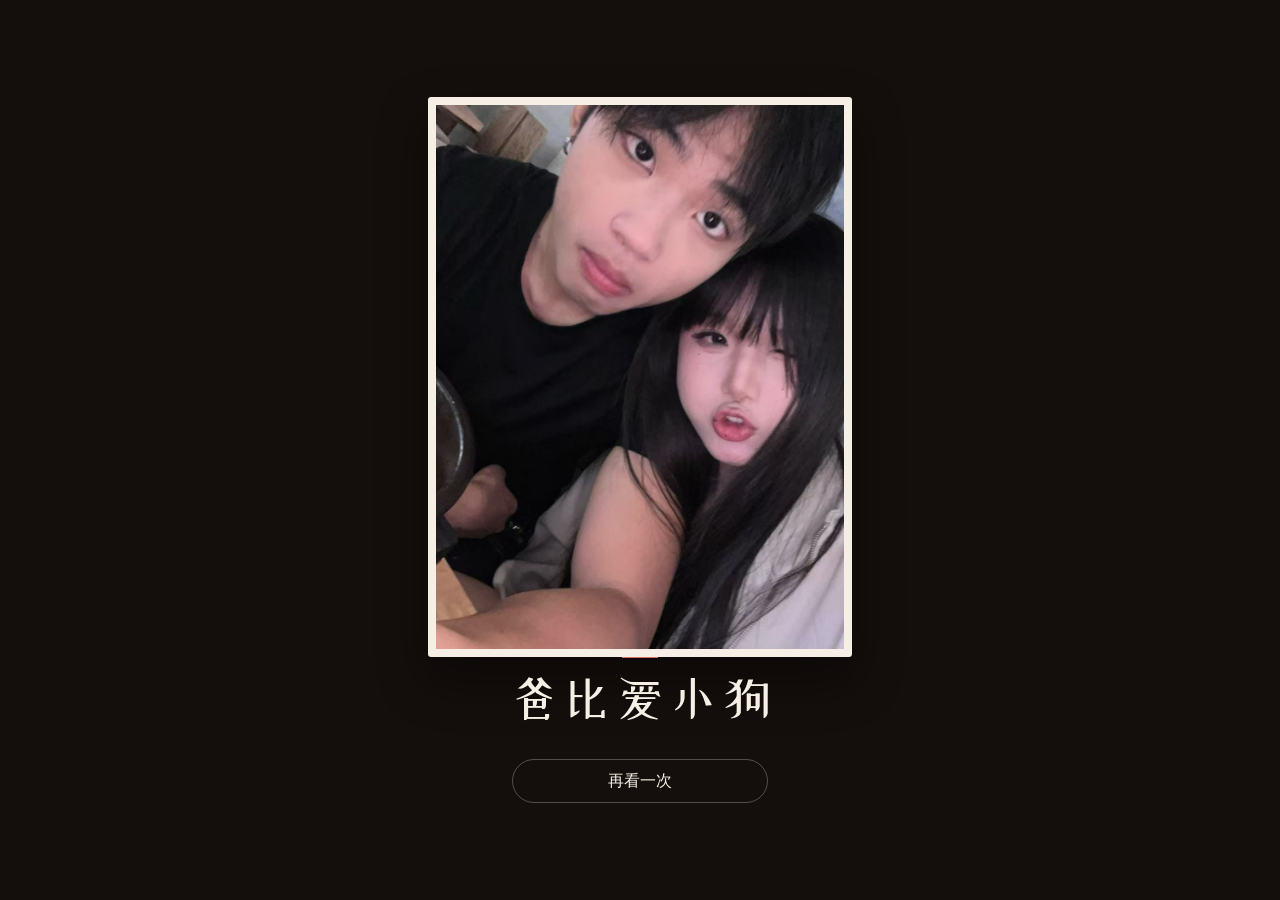
<file: public/open.html>
<!DOCTYPE html>
<html lang="zh-CN">
<head>
<meta charset="utf-8">
<meta name="viewport" content="width=device-width, initial-scale=1">
<title>爸比爱小狗</title>
<style>
@font-face {
  font-family: "ZCOOL XiaoWei";
  font-style: normal;
  font-weight: 400;
  font-display: swap;
  src: url("[data-uri]") format("woff2");
}
:root {
  --ink: #140e0c;
  --cream: #f6efe6;
  --rose: #d46a62;
  --rose-deep: #a84842;
  --mist: #a89890;
  --serif: "ZCOOL XiaoWei", "Songti SC", "STSong", serif;
  --sans: "PingFang SC", "Noto Sans SC", "Microsoft YaHei", sans-serif;
}
* { box-sizing: border-box; }
html {
  -webkit-font-smoothing: antialiased;
  background: var(--ink);
  color: var(--cream);
}
body {
  margin: 0;
  min-height: 100dvh;
  font-family: var(--sans);
  background: var(--ink);
}
button { cursor: pointer; font: inherit; }
button:focus-visible { outline: 2px solid var(--rose); outline-offset: 3px; }
main {
  min-height: 100dvh;
  display: flex;
  flex-direction: column;
  align-items: center;
  justify-content: center;
  gap: 2rem;
  padding: 2rem 1.25rem;
}
.print {
  background: var(--cream);
  padding: 0.5rem;
  border-radius: 0.2rem;
  box-shadow: 0 22px 50px rgb(0 0 0 / 0.38);
}
.portrait {
  position: relative;
  aspect-ratio: 3 / 4;
  width: min(86vw, 24rem);
  overflow: hidden;
  container-type: size;
}
@media (min-width: 900px) {
  .portrait { width: auto; height: min(34rem, 68vh); }
}
.portrait img {
  position: absolute;
  inset: 0;
  width: 100%;
  height: 100%;
  object-fit: cover;
  animation: photo-in 0.9s cubic-bezier(0.2, 0.7, 0.2, 1) both;
}
.drift { position: absolute; inset: 0; overflow: hidden; pointer-events: none; }
.drift span {
  position: absolute;
  bottom: 10%;
  color: var(--cream);
  font-family: var(--serif);
  font-size: 1.65rem;
  line-height: 1;
  text-shadow: 0 8px 18px rgb(20 14 12 / 0.55);
  opacity: 0;
  animation: float-out 8s linear infinite;
}
.drift span:nth-child(1) { left: 12%; animation-delay: 0.85s; animation-duration: 7.5s; }
.drift span:nth-child(2) { left: 28%; animation-delay: 1.15s; font-size: 1.3rem; animation-duration: 8.6s; }
.drift span:nth-child(3) { left: 46%; animation-delay: 1.45s; animation-duration: 7.8s; }
.drift span:nth-child(4) { left: 62%; animation-delay: 0.95s; font-size: 1.9rem; animation-duration: 9s; }
.drift span:nth-child(5) { left: 74%; animation-delay: 2.8s; font-size: 1.25rem; animation-duration: 8.2s; }
.drift span:nth-child(6) { left: 18%; animation-delay: 3.4s; animation-duration: 8.8s; }
.drift span:nth-child(7) { left: 36%; animation-delay: 4.1s; font-size: 1.45rem; animation-duration: 7.6s; }
.drift span:nth-child(8) { left: 54%; animation-delay: 3.8s; animation-duration: 9.2s; }
.drift span:nth-child(9) { left: 70%; animation-delay: 4.6s; font-size: 1.7rem; animation-duration: 8.4s; }
.drift span:nth-child(10) { left: 24%; animation-delay: 5.2s; font-size: 1.2rem; animation-duration: 7.9s; }
.drift span:nth-child(11) { left: 48%; animation-delay: 5.6s; animation-duration: 8.7s; }
.drift span:nth-child(12) { left: 66%; animation-delay: 6.1s; font-size: 1.5rem; animation-duration: 9.1s; }
.rule {
  width: 2.25rem;
  height: 1px;
  margin: 0 auto 0.75rem;
  background: var(--rose);
  transform: scaleX(0);
  animation: rule-in 0.55s ease-out 1.05s forwards;
}
.line {
  display: flex;
  justify-content: center;
  gap: 0.25rem;
  margin: 0;
  font-family: var(--serif);
  font-size: 2.25rem;
  line-height: 1.2;
}
@media (min-width: 640px) { .line { font-size: 3rem; } }
.line span {
  display: inline-block;
  opacity: 0;
  animation: rise 0.8s cubic-bezier(0.16, 0.84, 0.32, 1) forwards;
}
.line span:nth-child(1) { animation-delay: 1.15s; }
.line span:nth-child(2) { animation-delay: 1.32s; }
.line span:nth-child(3) { animation-delay: 1.49s; }
.line span:nth-child(4) { animation-delay: 1.66s; }
.line span:nth-child(5) { animation-delay: 1.83s; }
.actions { width: min(100%, 16rem); display: flex; flex-direction: column; gap: 0.75rem; align-items: center; }
.btn {
  width: 100%;
  min-height: 2.75rem;
  border-radius: 999px;
  border: 1px solid color-mix(in srgb, var(--cream) 28%, transparent);
  background: transparent;
  color: var(--cream);
  transition: scale 150ms ease-out, background-color 150ms ease-out;
}
.btn:active { scale: 0.96; }
@keyframes photo-in {
  from { opacity: 0; transform: scale(1.06); }
  to { opacity: 1; transform: scale(1); }
}
@keyframes float-out {
  0% { opacity: 0; transform: translate3d(0, 8%, 0); }
  14% { opacity: 0.92; }
  72% { opacity: 0.45; }
  100% { opacity: 0; transform: translate3d(0, -78cqh, 0); }
}
@keyframes rise {
  from { opacity: 0; transform: translateY(0.85rem); }
  to { opacity: 1; transform: translateY(0); }
}
@keyframes rule-in { to { transform: scaleX(1); } }
@media (prefers-reduced-motion: reduce) {
  .portrait img, .drift span, .line span, .rule { animation: none; }
  .drift { display: none; }
  .portrait img, .line span, .rule { opacity: 1; transform: none; }
}
</style>
</head>
<body>
<main>
  <div id="stage"></div>
  <div class="actions">
    <button class="btn" type="button" id="again">再看一次</button>
  </div>
</main>
<template id="tpl">
  <div>
    <div class="print">
      <div class="portrait">
        <img src="[data-uri]" alt="合照" draggable="false">
        <div class="drift" aria-hidden="true"><span>爸</span><span>比</span><span>爱</span><span>小</span><span>狗</span><span>爸</span><span>比</span><span>爱</span><span>小</span><span>狗</span><span>爸</span><span>比</span></div>
      </div>
    </div>
    <div>
      <div class="rule" aria-hidden="true"></div>
      <p class="line" aria-label="爸比爱小狗"><span>爸</span><span>比</span><span>爱</span><span>小</span><span>狗</span></p>
    </div>
  </div>
</template>
<script>
const stage = document.getElementById("stage");
const tpl = document.getElementById("tpl");
function play() {
  stage.replaceChildren(tpl.content.cloneNode(true));
}
document.getElementById("again").addEventListener("click", play);
play();
</script>
</body>
</html>
</file>
